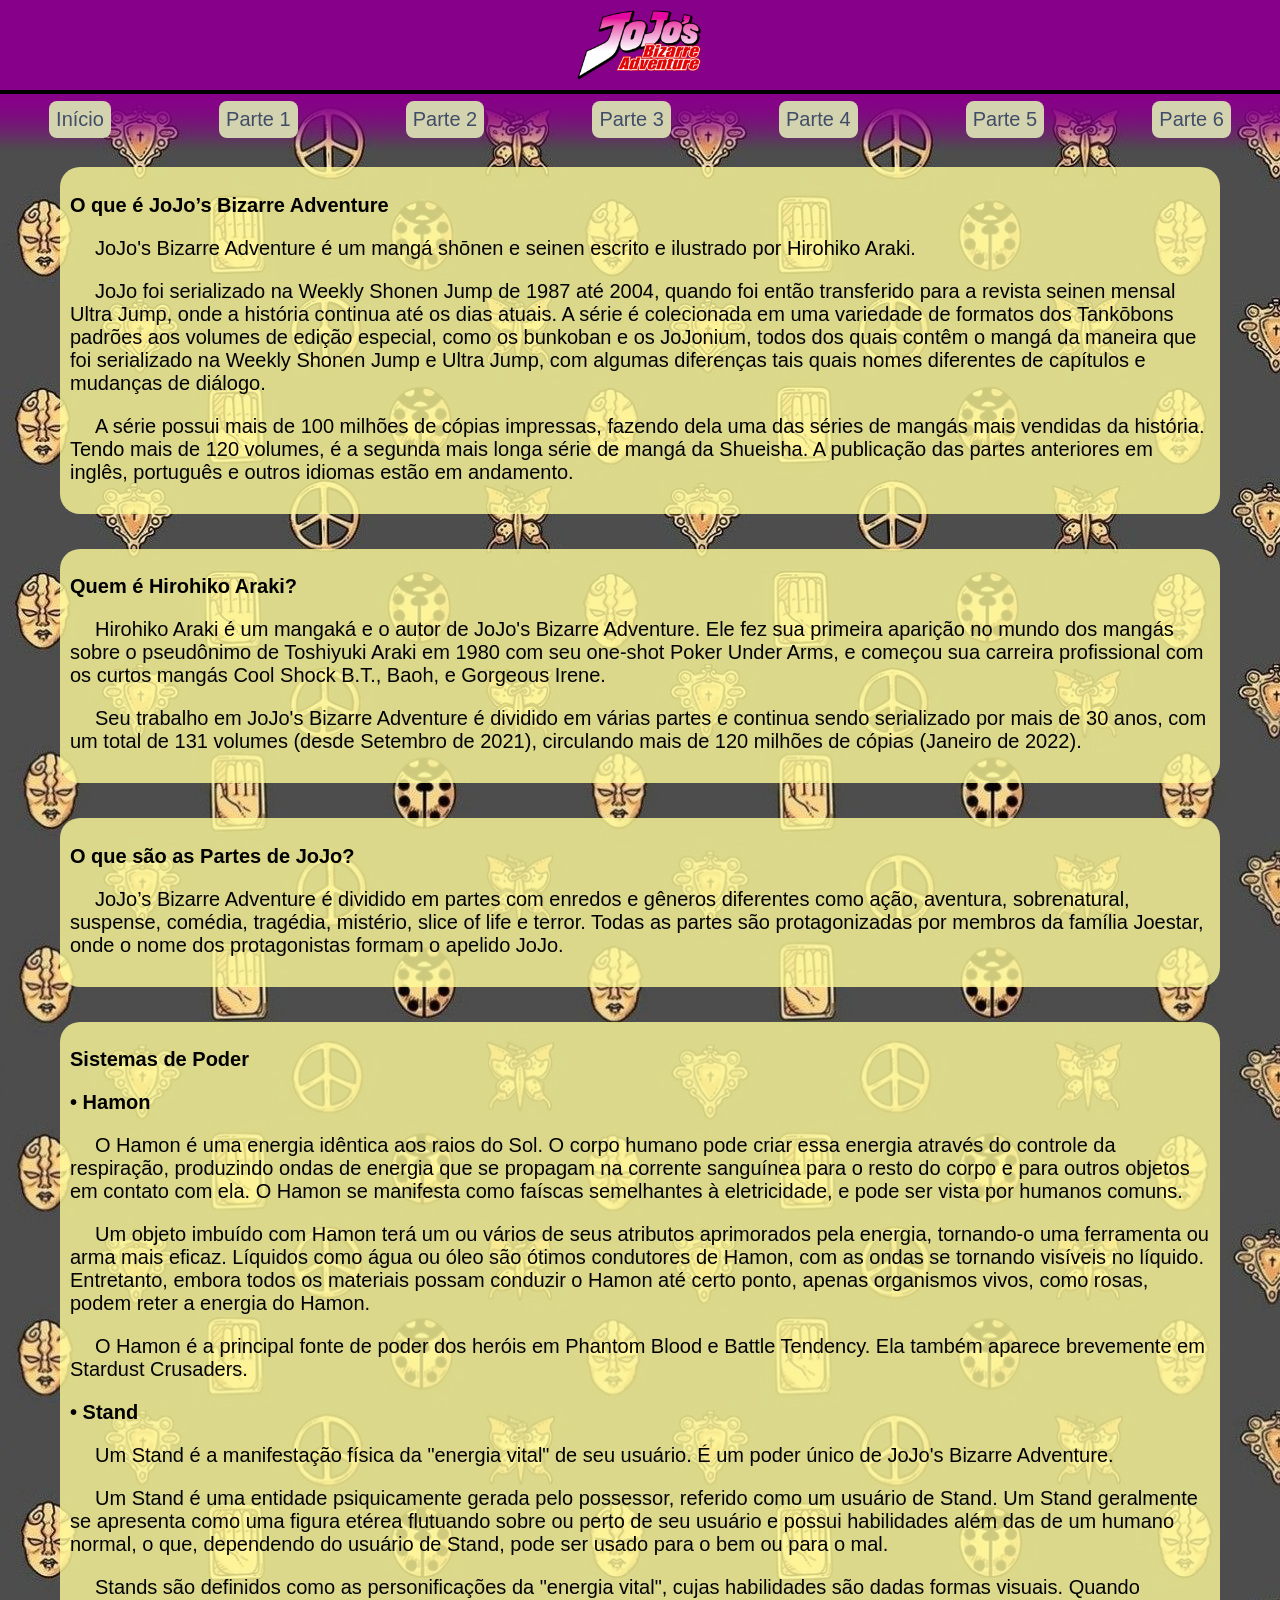
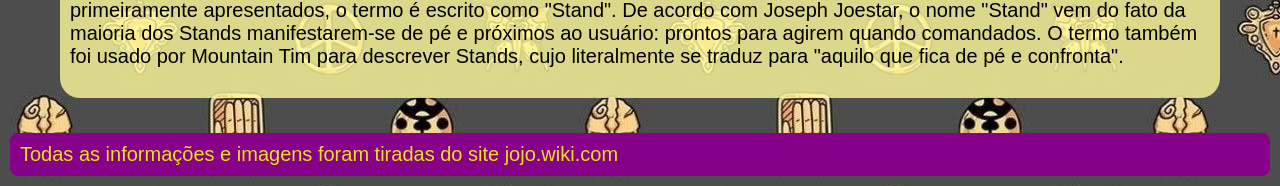
<file: index.html>
<!DOCTYPE html>
<html lang="pt-br">
<!-- Principal -->
<head>
    <meta charset="UTF-8">
    <meta name="viewport" content="width=device-width, initial-scale=1.0">
    <title>Wiki de jojo</title>
    <link rel="stylesheet" href="style.css">
</head>
<!-- Estrutura -->
<body>
    <!-- Header -->
    <header class="cabeça0">
        <img class="logo0" src="JojoLogo1.png">
    </header>
    <!-- Navegação -->
    <nav id="nav0">
        <div id="nav0" class="flex hov">
            <div><a class="home" href="index.html">Início</a></div>
            <div><a class="pt1" href="1Phantom.html">Parte 1</a></div>
            <div><a class="pt2" href="2Battle.html">Parte 2</a></div>
            <div><a class="pt3" href="3Stardust.html">Parte 3</a></div>
            <div><a class="pt4" href="4Diamond.html">Parte 4</a></div>
            <div><a class="pt5" href="5Golden.html">Parte 5</a></div>
            <div><a class="pt6" href="6Stone.html">Parte 6</a></div>
        </div>
    </nav>
    <main>
        <section id="secful0">
            <h2>O que é JoJo’s Bizarre Adventure</h2>
            <p>JoJo's Bizarre Adventure é um mangá shōnen e seinen escrito e ilustrado por Hirohiko Araki.</p>
            <p>JoJo foi serializado na Weekly Shonen Jump de 1987 até 2004, quando foi então transferido para a revista seinen mensal Ultra Jump, onde a história continua até os dias atuais. A série é colecionada em uma variedade de formatos dos Tankōbons padrões aos volumes de edição especial, como os bunkoban e os JoJonium, todos dos quais contêm o mangá da maneira que foi serializado na Weekly Shonen Jump e Ultra Jump, com algumas diferenças tais quais nomes diferentes de capítulos e mudanças de diálogo.</p>
            <p>A série possui mais de 100 milhões de cópias impressas, fazendo dela uma das séries de mangás mais vendidas da história. Tendo mais de 120 volumes, é a segunda mais longa série de mangá da Shueisha. A publicação das partes anteriores em inglês, português e outros idiomas estão em andamento.</p>
        </section>

        <section id="secful0">
            <h2>Quem é Hirohiko Araki?</h2>
            <p>Hirohiko Araki é um mangaká e o autor de JoJo's Bizarre Adventure. Ele fez sua primeira aparição no mundo dos mangás sobre o pseudônimo de Toshiyuki Araki em 1980 com seu one-shot Poker Under Arms, e começou sua carreira profissional com os curtos mangás Cool Shock B.T., Baoh, e Gorgeous Irene.</p>
            <p>Seu trabalho em JoJo's Bizarre Adventure é dividido em várias partes e continua sendo serializado por mais de 30 anos, com um total de 131 volumes (desde Setembro de 2021), circulando mais de 120 milhões de cópias (Janeiro de 2022).</p>
        </section>

        <section id="secful0">

            <h2>O que são as Partes de JoJo?</h2>
            <p>JoJo’s Bizarre Adventure é dividido em partes com  enredos e gêneros diferentes como ação, aventura, sobrenatural, suspense, comédia, tragédia, mistério, slice of life e terror. Todas as partes são protagonizadas por membros da família Joestar, onde o nome dos protagonistas formam o apelido JoJo.</p>
        
        </section>

        <section id="secful0">
            <h2>Sistemas de Poder</h2>
            <h3>• Hamon</h3>
            <p>O Hamon é uma energia idêntica aos raios do Sol. O corpo humano pode criar essa energia através do controle da respiração, produzindo ondas de energia que se propagam na corrente sanguínea para o resto do corpo e para outros objetos em contato com ela. O Hamon se manifesta como faíscas semelhantes à eletricidade, e pode ser vista por humanos comuns.</p>
            <p>Um objeto imbuído com Hamon terá um ou vários de seus atributos aprimorados pela energia, tornando-o uma ferramenta ou arma mais eficaz. Líquidos como água ou óleo são ótimos condutores de Hamon, com as ondas se tornando visíveis no líquido. Entretanto, embora todos os materiais possam conduzir o Hamon até certo ponto, apenas organismos vivos, como rosas, podem reter a energia do Hamon.</p>
            <p>O Hamon é a principal fonte de poder dos heróis em Phantom Blood e Battle Tendency. Ela também aparece brevemente em Stardust Crusaders.</p>
            <h3>• Stand</h3>
            <p>Um Stand é a manifestação física da "energia vital" de seu usuário. É um poder único de JoJo's Bizarre Adventure.</p>
            <p>Um Stand é uma entidade psiquicamente gerada pelo possessor, referido como um usuário de Stand. Um Stand geralmente se apresenta como uma figura etérea flutuando sobre ou perto de seu usuário e possui habilidades além das de um humano normal, o que, dependendo do usuário de Stand, pode ser usado para o bem ou para o mal.</p>
            <p>Stands são definidos como as personificações da "energia vital", cujas habilidades são dadas formas visuais. Quando primeiramente apresentados, o termo é escrito como "Stand". De acordo com Joseph Joestar, o nome "Stand" vem do fato da maioria dos Stands manifestarem-se de pé e próximos ao usuário: prontos para agirem quando comandados. O termo também foi usado por Mountain Tim para descrever Stands, cujo literalmente se traduz para "aquilo que fica de pé e confronta".</p>
        </section>
        <section>
            <article id="font0">Todas as informações e imagens foram tiradas do site jojo.wiki.com</article>
        </section>
        </main>
</body>
</html>
</file>
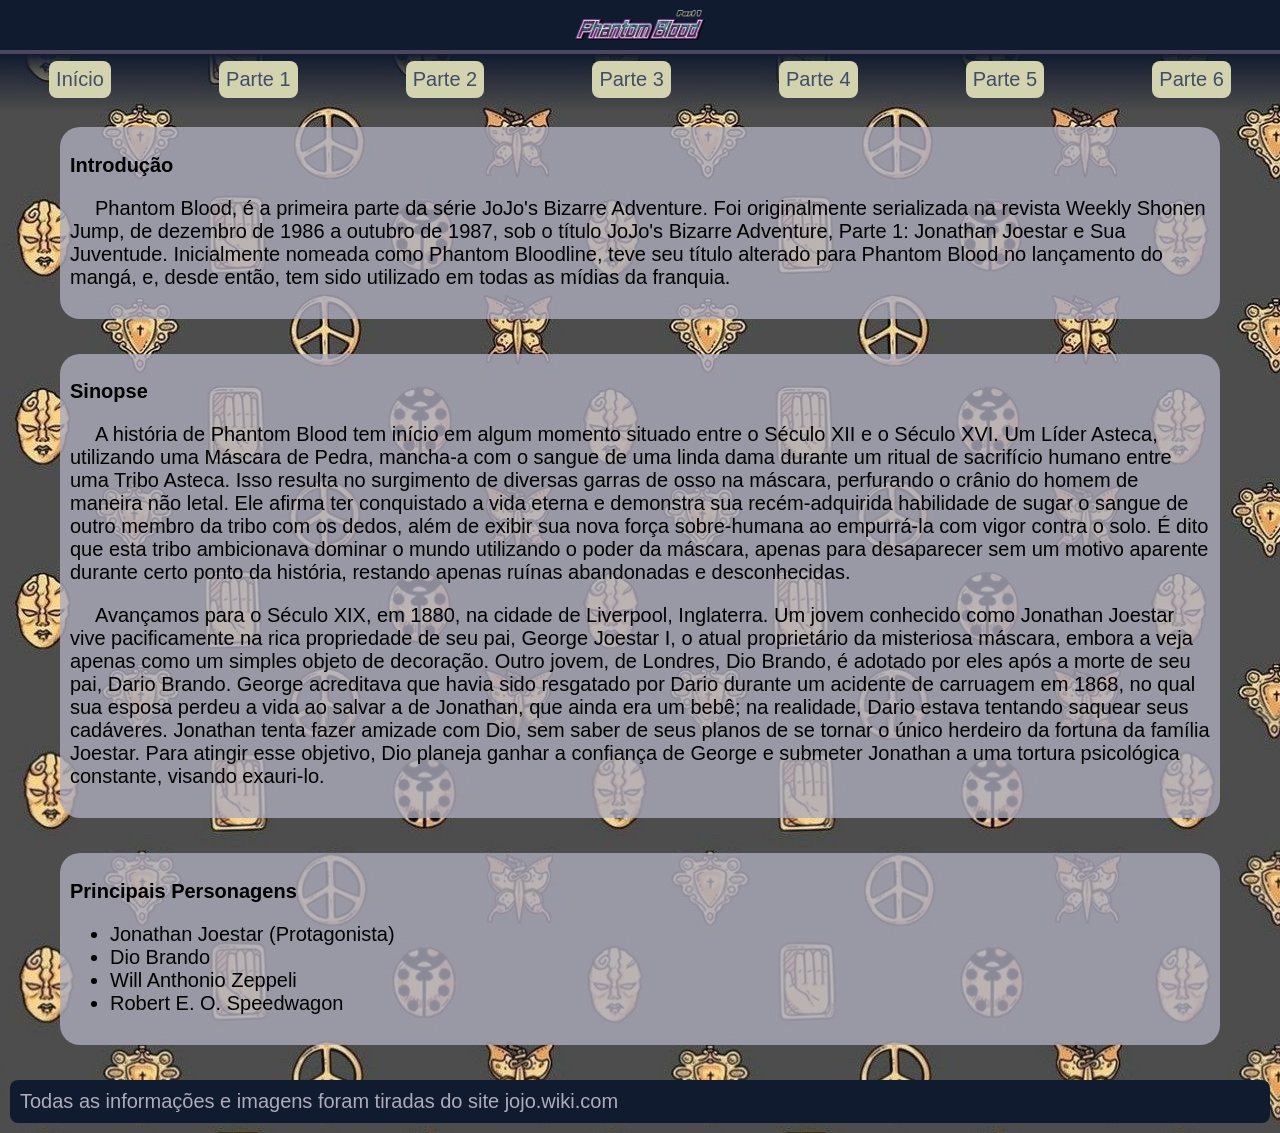
<file: 1Phantom.html>
<!DOCTYPE html>
<html lang="pt-br">
<!-- Principal -->
<head>
    <meta charset="UTF-8">
    <meta name="viewport" content="width=device-width, initial-scale=1.0">
    <title>Parte 1</title>
    <link rel="stylesheet" href="style.css">
</head>
<body>
    <!-- Header -->
    <header class="cabeça1">
        <img class="logo" src="Phantom_Blood_Logo.png">
    </header>
    <!-- Navegação -->
    <nav id="nav1">
        <div class="flex hov">
            <div><a class="home" href="index.html">Início</a></div>
            <div><a class="pt1" href="1Phantom.html">Parte 1</a></div>
            <div><a class="pt2" href="2Battle.html">Parte 2</a></div>
            <div><a class="pt3" href="3Stardust.html">Parte 3</a></div>
            <div><a class="pt4" href="4Diamond.html">Parte 4</a></div>
            <div><a class="pt5" href="5Golden.html">Parte 5</a></div>
            <div><a class="pt6" href="6Stone.html">Parte 6</a></div>
        </div>
    </nav>
    <main>
        <section id="secful1">
            <h2>Introdução</h2>
            <p>Phantom Blood, é a primeira parte da série JoJo's Bizarre Adventure. Foi originalmente serializada na revista Weekly Shonen Jump, de dezembro de 1986 a outubro de 1987, sob o título JoJo's Bizarre Adventure, Parte 1: Jonathan Joestar e Sua Juventude. Inicialmente nomeada como Phantom Bloodline, teve seu título alterado para Phantom Blood no lançamento do mangá, e, desde então, tem sido utilizado em todas as mídias da franquia.</p>
        </section>

        <section id="secful1">
            <h2>Sinopse</h2>
            <p>A história de Phantom Blood tem início em algum momento situado entre o Século XII e o Século XVI. Um Líder Asteca, utilizando uma Máscara de Pedra, mancha-a com o sangue de uma linda dama durante um ritual de sacrifício humano entre uma Tribo Asteca. Isso resulta no surgimento de diversas garras de osso na máscara, perfurando o crânio do homem de maneira não letal. Ele afirma ter conquistado a vida eterna e demonstra sua recém-adquirida habilidade de sugar o sangue de outro membro da tribo com os dedos, além de exibir sua nova força sobre-humana ao empurrá-la com vigor contra o solo. É dito que esta tribo ambicionava dominar o mundo utilizando o poder da máscara, apenas para desaparecer sem um motivo aparente durante certo ponto da história, restando apenas ruínas abandonadas e desconhecidas.</p>
            <p>Avançamos para o Século XIX, em 1880, na cidade de Liverpool, Inglaterra. Um jovem conhecido como Jonathan Joestar vive pacificamente na rica propriedade de seu pai, George Joestar I, o atual proprietário da misteriosa máscara, embora a veja apenas como um simples objeto de decoração. Outro jovem, de Londres, Dio Brando, é adotado por eles após a morte de seu pai, Dario Brando. George acreditava que havia sido resgatado por Dario durante um acidente de carruagem em 1868, no qual sua esposa perdeu a vida ao salvar a de Jonathan, que ainda era um bebê; na realidade, Dario estava tentando saquear seus cadáveres. Jonathan tenta fazer amizade com Dio, sem saber de seus planos de se tornar o único herdeiro da fortuna da família Joestar. Para atingir esse objetivo, Dio planeja ganhar a confiança de George e submeter Jonathan a uma tortura psicológica constante, visando exauri-lo.</p>
        </section>

        <section id="secful1">
            <h2>Principais Personagens</h2>
            <ul>
                <li>Jonathan Joestar (Protagonista)</li>
                <li>Dio Brando</li>
                <li>Will Anthonio Zeppeli</li>
                <li>Robert E. O. Speedwagon</li>
            </ul>
        </section>
        <section>
            <article id="font1">Todas as informações e imagens foram tiradas do site jojo.wiki.com</article>
        </section>
        </main>
</body>
</html>
</file>
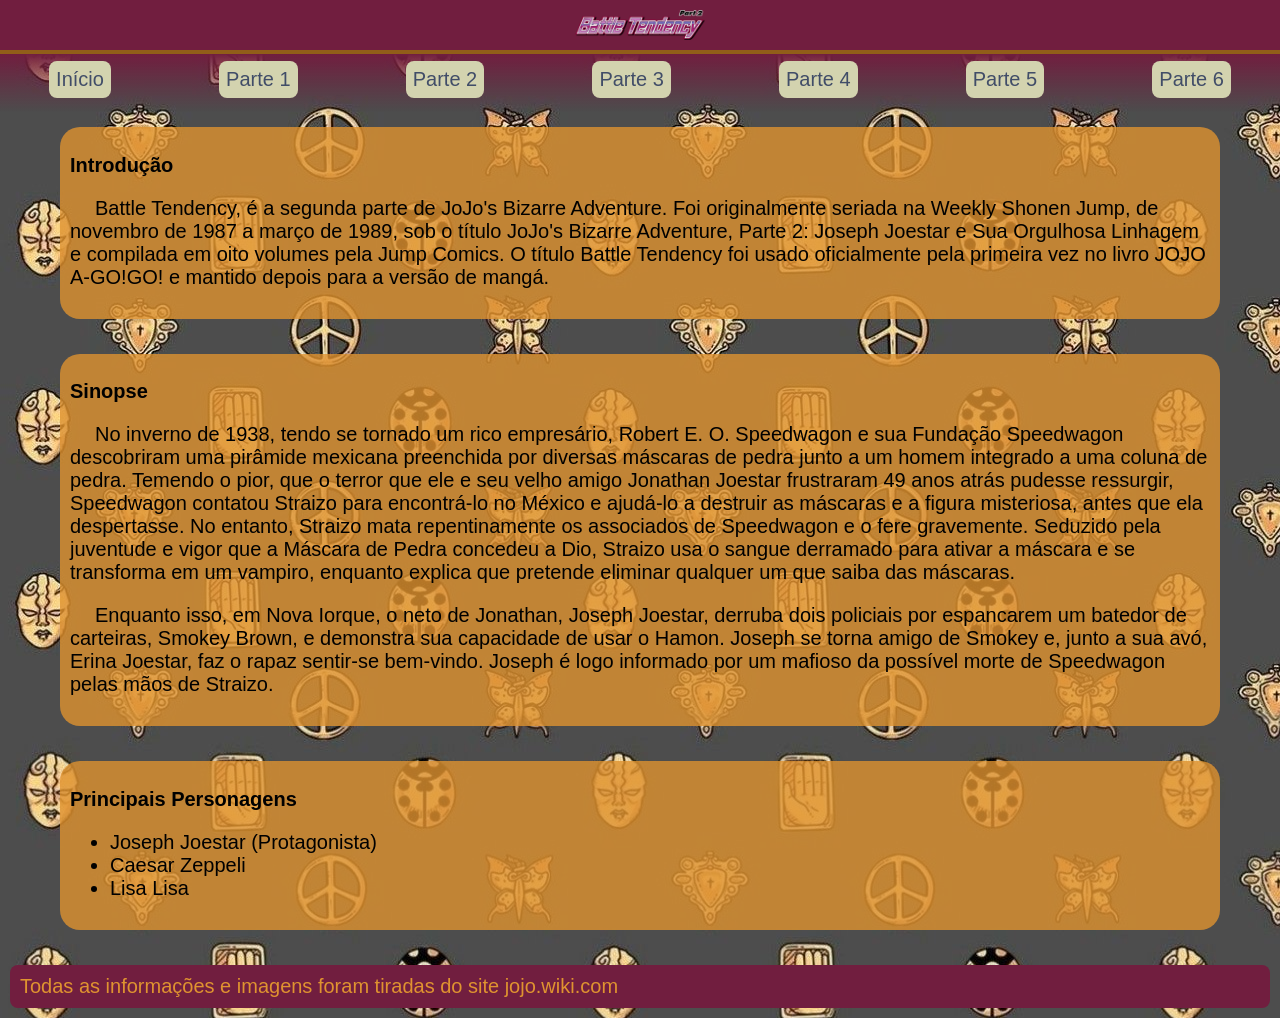
<file: 2Battle.html>
<!DOCTYPE html>
<html lang="pt-br">
<!-- Principal -->
<head>
    <meta charset="UTF-8">
    <meta name="viewport" content="width=device-width, initial-scale=1.0">
    <title>Parte 2</title>
    <link rel="stylesheet" href="style.css">
</head>
<body>
    <!-- Header -->
    <header class="cabeça2">
        <img class="logo" src="Battle_Tendency_Logo.png">
    </header>
    <!-- Navegação -->
    <nav id="nav2">
        <div class="flex hov">
            <div><a class="home" href="index.html">Início</a></div>
            <div><a class="pt1" href="1Phantom.html">Parte 1</a></div>
            <div><a class="pt2" href="2Battle.html">Parte 2</a></div>
            <div><a class="pt3" href="3Stardust.html">Parte 3</a></div>
            <div><a class="pt4" href="4Diamond.html">Parte 4</a></div>
            <div><a class="pt5" href="5Golden.html">Parte 5</a></div>
            <div><a class="pt6" href="6Stone.html">Parte 6</a></div>
        </div>
    </nav>
    <main>
        <section id="secful2">
            <h2>Introdução</h2>
            <p>Battle Tendency, é a segunda parte de JoJo's Bizarre Adventure. Foi originalmente seriada na Weekly Shonen Jump, de novembro de 1987 a março de 1989, sob o título JoJo's Bizarre Adventure, Parte 2: Joseph Joestar e Sua Orgulhosa Linhagem e compilada em oito volumes pela Jump Comics. O título Battle Tendency foi usado oficialmente pela primeira vez no livro JOJO A-GO!GO! e mantido depois para a versão de mangá.</p>
        </section>

        <section id="secful2">
            <h2>Sinopse</h2>
            <p>No inverno de 1938, tendo se tornado um rico empresário, Robert E. O. Speedwagon e sua Fundação Speedwagon descobriram uma pirâmide mexicana preenchida por diversas máscaras de pedra junto a um homem integrado a uma coluna de pedra. Temendo o pior, que o terror que ele e seu velho amigo Jonathan Joestar frustraram 49 anos atrás pudesse ressurgir, Speedwagon contatou Straizo para encontrá-lo no México e ajudá-lo a destruir as máscaras e a figura misteriosa, antes que ela despertasse. No entanto, Straizo mata repentinamente os associados de Speedwagon e o fere gravemente. Seduzido pela juventude e vigor que a Máscara de Pedra concedeu a Dio, Straizo usa o sangue derramado para ativar a máscara e se transforma em um vampiro, enquanto explica que pretende eliminar qualquer um que saiba das máscaras.</p>
            <p>Enquanto isso, em Nova Iorque, o neto de Jonathan, Joseph Joestar, derruba dois policiais por espancarem um batedor de carteiras, Smokey Brown, e demonstra sua capacidade de usar o Hamon. Joseph se torna amigo de Smokey e, junto a sua avó, Erina Joestar, faz o rapaz sentir-se bem-vindo. Joseph é logo informado por um mafioso da possível morte de Speedwagon pelas mãos de Straizo.</p>
        </section>

        <section id="secful2">
            <h2>Principais Personagens</h2>
            <ul>
                <li>Joseph Joestar (Protagonista)</li>
                <li>Caesar Zeppeli</li>
                <li>Lisa Lisa</li>
            </ul>

        </section>
        <section>
            <article id="font2">Todas as informações e imagens foram tiradas do site jojo.wiki.com</article>
        </section>
        </main>
</body>
</file>
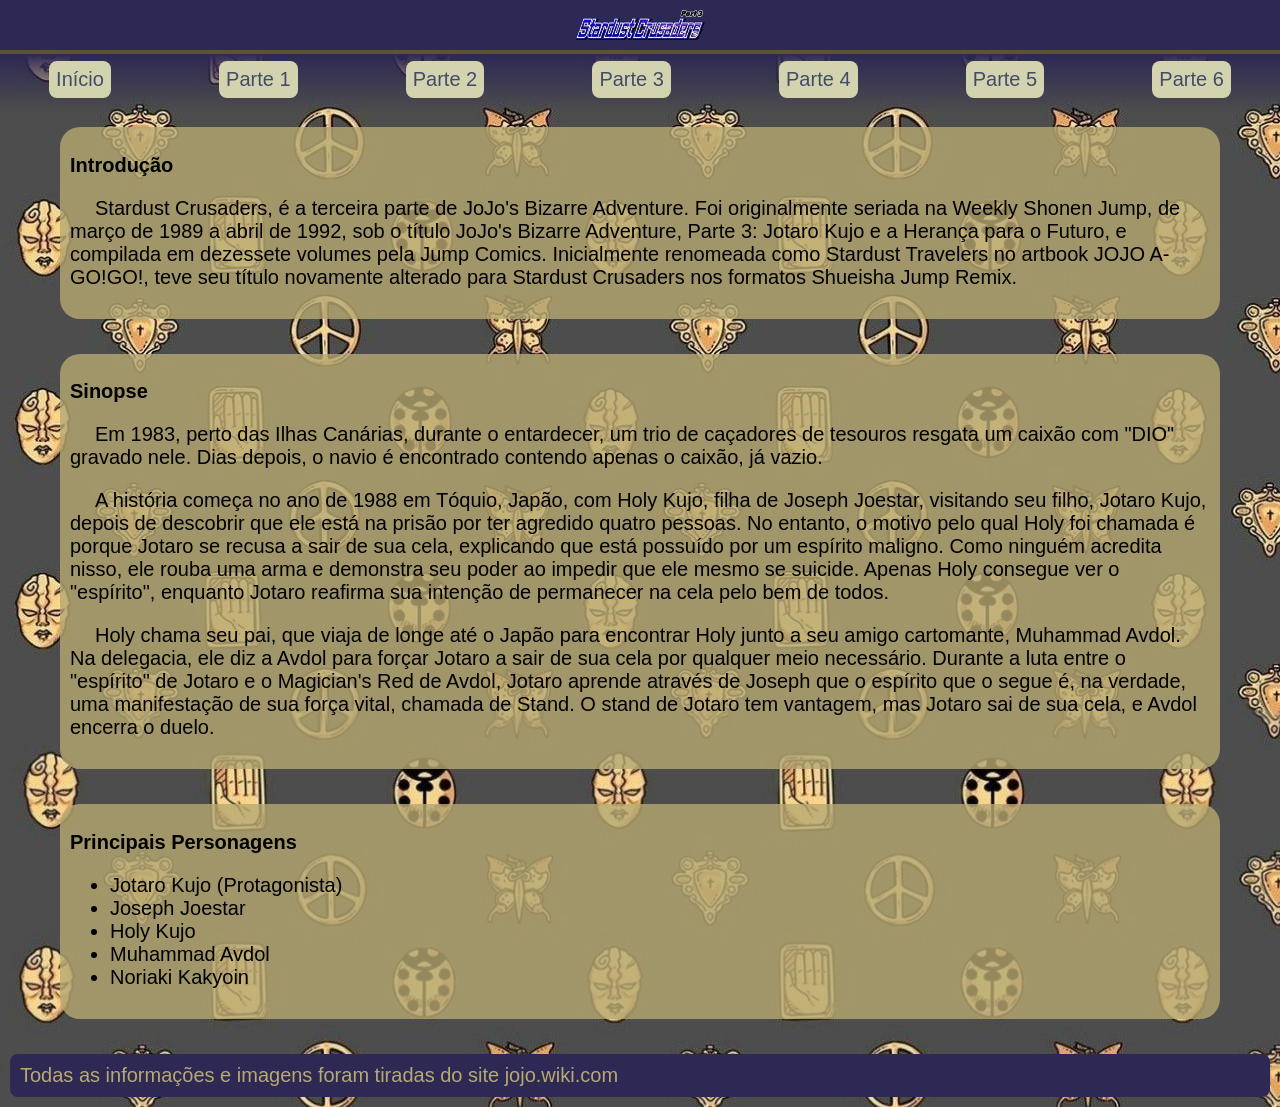
<file: 3Stardust.html>
<!DOCTYPE html>
<html lang="pt-br">
<!-- Principal -->
<head>
    <meta charset="UTF-8">
    <meta name="viewport" content="width=device-width, initial-scale=1.0">
    <title>Parte 3</title>
    <link rel="stylesheet" href="style.css">
</head>
<body>
    <!-- Header -->
    <header class="cabeça3">
        <img class="logo" src="Stardust_Crusaders_Logo.png">
    </header>
    <!-- Navegação -->
    <nav id="nav3">
        <div class="flex hov">
            <div><a class="home" href="index.html">Início</a></div>
            <div><a class="pt1" href="1Phantom.html">Parte 1</a></div>
            <div><a class="pt2" href="2Battle.html">Parte 2</a></div>
            <div><a class="pt3" href="3Stardust.html">Parte 3</a></div>
            <div><a class="pt4" href="4Diamond.html">Parte 4</a></div>
            <div><a class="pt5" href="5Golden.html">Parte 5</a></div>
            <div><a class="pt6" href="6Stone.html">Parte 6</a></div>
        </div>
    </nav>
    <main>
        <section id="secful3">
            <h2>Introdução</h2>
            <p>Stardust Crusaders, é a terceira parte de JoJo's Bizarre Adventure. Foi originalmente seriada na Weekly Shonen Jump, de março de 1989 a abril de 1992, sob o título JoJo's Bizarre Adventure, Parte 3: Jotaro Kujo e a Herança para o Futuro, e compilada em dezessete volumes pela Jump Comics. Inicialmente renomeada como Stardust Travelers no artbook JOJO A-GO!GO!, teve seu título novamente alterado para Stardust Crusaders nos formatos Shueisha Jump Remix.</p>
        </section>

        <section id="secful3">
            <h2>Sinopse</h2>
            <p>Em 1983, perto das Ilhas Canárias, durante o entardecer, um trio de caçadores de tesouros resgata um caixão com "DIO" gravado nele. Dias depois, o navio é encontrado contendo apenas o caixão, já vazio.</p>
            <p>A história começa no ano de 1988 em Tóquio, Japão, com Holy Kujo, filha de Joseph Joestar, visitando seu filho, Jotaro Kujo, depois de descobrir que ele está na prisão por ter agredido quatro pessoas. No entanto, o motivo pelo qual Holy foi chamada é porque Jotaro se recusa a sair de sua cela, explicando que está possuído por um espírito maligno. Como ninguém acredita nisso, ele rouba uma arma e demonstra seu poder ao impedir que ele mesmo se suicide. Apenas Holy consegue ver o "espírito", enquanto Jotaro reafirma sua intenção de permanecer na cela pelo bem de todos.</p>
            <p>Holy chama seu pai, que viaja de longe até o Japão para encontrar Holy junto a seu amigo cartomante, Muhammad Avdol. Na delegacia, ele diz a Avdol para forçar Jotaro a sair de sua cela por qualquer meio necessário. Durante a luta entre o "espírito" de Jotaro e o Magician's Red de Avdol, Jotaro aprende através de Joseph que o espírito que o segue é, na verdade, uma manifestação de sua força vital, chamada de Stand. O stand de Jotaro tem vantagem, mas Jotaro sai de sua cela, e Avdol encerra o duelo.</p>
        </section>

        <section id="secful3">
            <h2>Principais Personagens</h2>
            <ul>
                <li>Jotaro Kujo (Protagonista)</li>
                <li>Joseph Joestar</li>
                <li>Holy Kujo</li>
                <li>Muhammad Avdol</li>
                <li>Noriaki Kakyoin</li>
            </ul>
        </section>
        <section>
            <article id="font3">Todas as informações e imagens foram tiradas do site jojo.wiki.com</article>
        </section>
        </main>
</body>
</html>
</file>
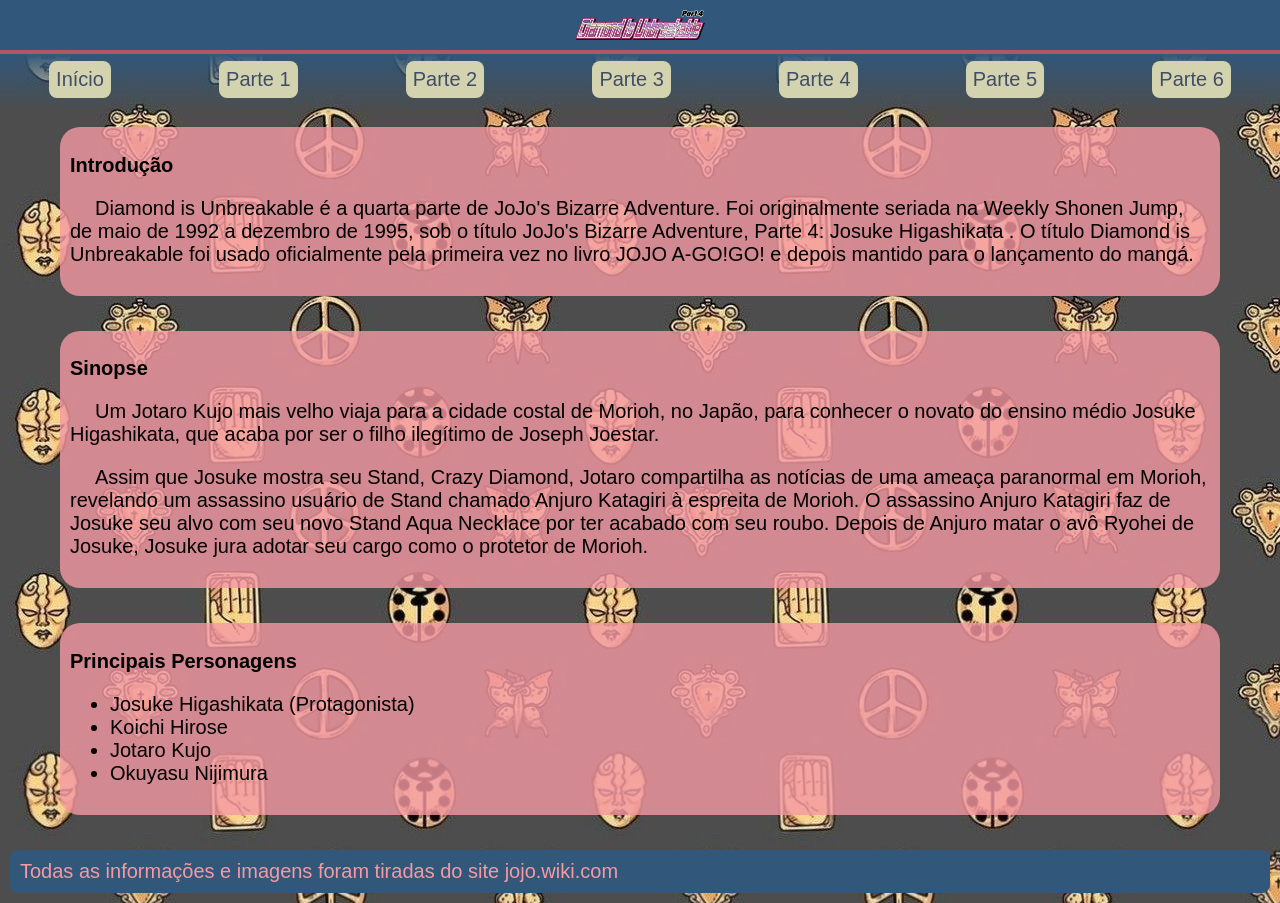
<file: 4Diamond.html>
<!DOCTYPE html>
<html lang="pt-br">
<!-- Principal -->
<head>
    <meta charset="UTF-8">
    <meta name="viewport" content="width=device-width, initial-scale=1.0">
    <title>Parte 4</title>
    <link rel="stylesheet" href="style.css">
</head>
<body>
    <!-- Header -->
    <header class="cabeça4">
        <img class="logo" src="Diamond_is_Unbreakable_Logo.png">
    </header>
    <!-- Navegação -->
    <nav id="nav4">
        <div class="flex hov">
            <div><a class="home" href="index.html">Início</a></div>
            <div><a class="pt1" href="1Phantom.html">Parte 1</a></div>
            <div><a class="pt2" href="2Battle.html">Parte 2</a></div>
            <div><a class="pt3" href="3Stardust.html">Parte 3</a></div>
            <div><a class="pt4" href="4Diamond.html">Parte 4</a></div>
            <div><a class="pt5" href="5Golden.html">Parte 5</a></div>
            <div><a class="pt6" href="6Stone.html">Parte 6</a></div>
        </div>
    </nav>
    <main>
        <section id="secful4">
            <h2>Introdução</h2>
            <p>Diamond is Unbreakable é a quarta parte de JoJo's Bizarre Adventure. Foi originalmente seriada na Weekly Shonen Jump, de maio de 1992 a dezembro de 1995, sob o título JoJo's Bizarre Adventure, Parte 4: Josuke Higashikata . O título Diamond is Unbreakable foi usado oficialmente pela primeira vez no livro JOJO A-GO!GO! e depois mantido para o lançamento do mangá.</p>
        </section>

        <section id="secful4">
            <h2>Sinopse</h2>
            <p>Um Jotaro Kujo mais velho viaja para a cidade costal de Morioh, no Japão, para conhecer o novato do ensino médio Josuke Higashikata, que acaba por ser o filho ilegítimo de Joseph Joestar.</p>
            <p>Assim que Josuke mostra seu Stand, Crazy Diamond, Jotaro compartilha as notícias de uma ameaça paranormal em Morioh, revelando um assassino usuário de Stand chamado Anjuro Katagiri à espreita de Morioh. O assassino Anjuro Katagiri faz de Josuke seu alvo com seu novo Stand Aqua Necklace por ter acabado com seu roubo. Depois de Anjuro matar o avô Ryohei de Josuke, Josuke jura adotar seu cargo como o protetor de Morioh.</p>
        </section>

        <section id="secful4">
            <h2>Principais Personagens</h2>
            <ul>
                <li>Josuke Higashikata (Protagonista)</li>
                <li>Koichi Hirose</li>
                <li>Jotaro Kujo</li>
                <li>Okuyasu Nijimura</li>
            </ul>

        </section>
        <section>
            <article id="font4">Todas as informações e imagens foram tiradas do site jojo.wiki.com</article>
        </section>
        </main>
</body>
</html>
</file>
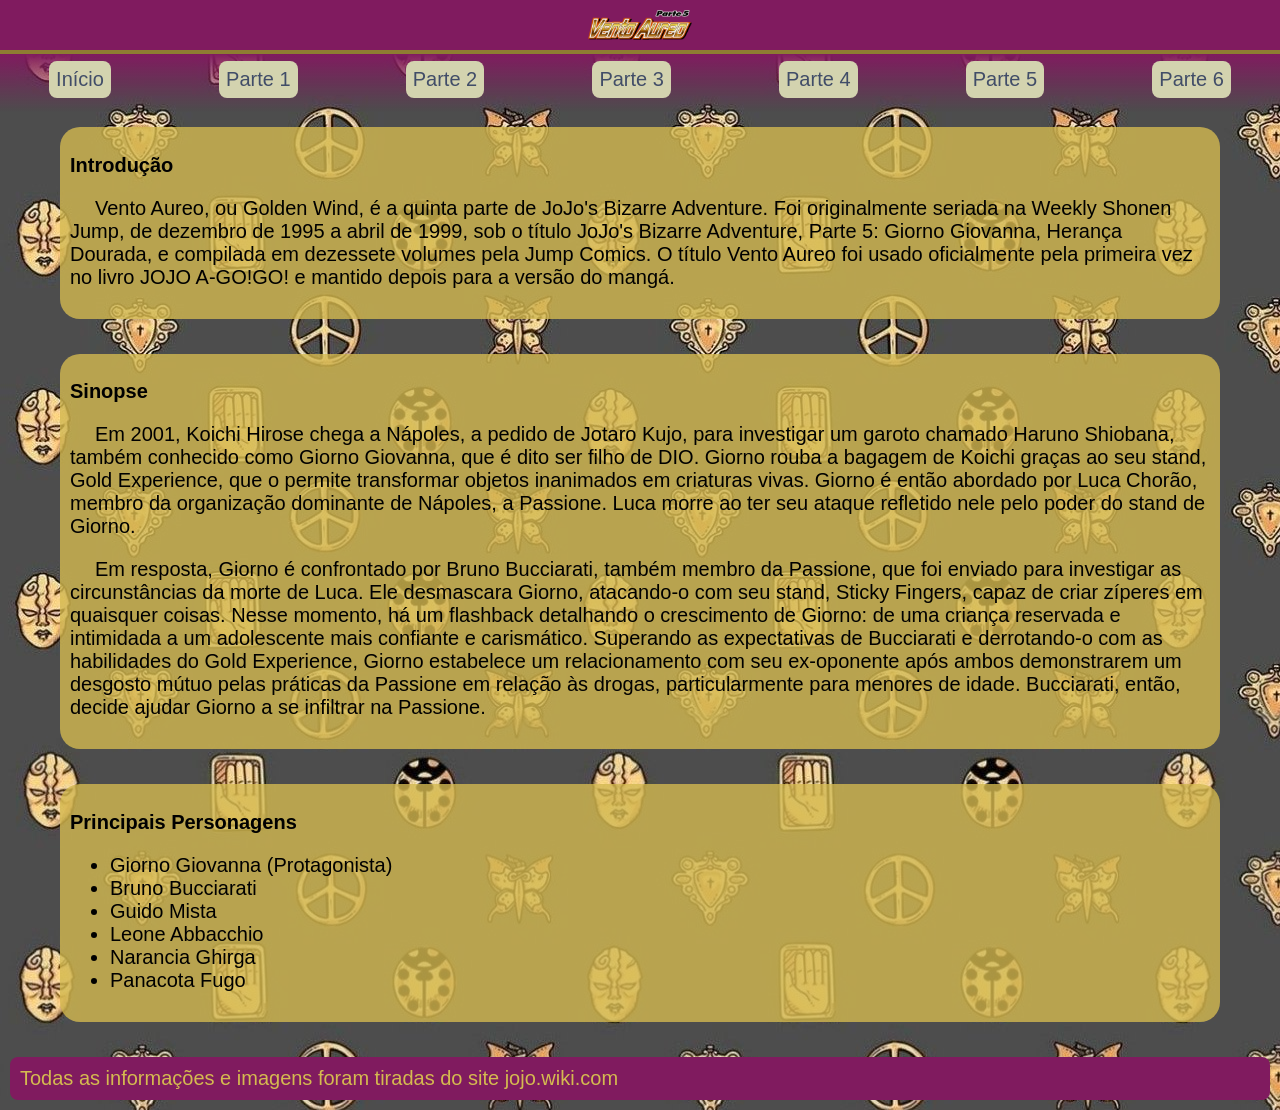
<file: 5Golden.html>
<!DOCTYPE html>
<html lang="pt-br">
<!-- Principal -->
<head>
    <meta charset="UTF-8">
    <meta name="viewport" content="width=device-width, initial-scale=1.0">
    <title>Parte 5</title>
    <link rel="stylesheet" href="style.css">
</head>
<body>
    <!-- Header -->
    <header class="cabeça5">
        <img class="logo" src="Vento_Aureo_Logo.png">
    </header>
    <!-- Navegação -->
    <nav id="nav5">
        <div class="flex hov">
            <div><a class="home" href="index.html">Início</a></div>
            <div><a class="pt1" href="1Phantom.html">Parte 1</a></div>
            <div><a class="pt2" href="2Battle.html">Parte 2</a></div>
            <div><a class="pt3" href="3Stardust.html">Parte 3</a></div>
            <div><a class="pt4" href="4Diamond.html">Parte 4</a></div>
            <div><a class="pt5" href="5Golden.html">Parte 5</a></div>
            <div><a class="pt6" href="6Stone.html">Parte 6</a></div>
        </div>
    </nav>
    <main>
        <section id="secful5">
            <h2>Introdução</h2>
            <p>Vento Aureo, ou Golden Wind, é a quinta parte de JoJo's Bizarre Adventure. Foi originalmente seriada na Weekly Shonen Jump, de dezembro de 1995 a abril de 1999, sob o título JoJo's Bizarre Adventure, Parte 5: Giorno Giovanna, Herança Dourada, e compilada em dezessete volumes pela Jump Comics. O título Vento Aureo foi usado oficialmente pela primeira vez no livro JOJO A-GO!GO! e mantido depois para a versão do mangá.</p>
        </section>

        <section id="secful5">
            <h2>Sinopse</h2>
            <p>Em 2001, Koichi Hirose chega a Nápoles, a pedido de Jotaro Kujo, para investigar um garoto chamado Haruno Shiobana, também conhecido como Giorno Giovanna, que é dito ser filho de DIO. Giorno rouba a bagagem de Koichi graças ao seu stand, Gold Experience, que o permite transformar objetos inanimados em criaturas vivas. Giorno é então abordado por Luca Chorão, membro da organização dominante de Nápoles, a Passione. Luca morre ao ter seu ataque refletido nele pelo poder do stand de Giorno.</p>
            <p>Em resposta, Giorno é confrontado por Bruno Bucciarati, também membro da Passione, que foi enviado para investigar as circunstâncias da morte de Luca. Ele desmascara Giorno, atacando-o com seu stand, Sticky Fingers, capaz de criar zíperes em quaisquer coisas. Nesse momento, há um flashback detalhando o crescimento de Giorno: de uma criança reservada e intimidada a um adolescente mais confiante e carismático. Superando as expectativas de Bucciarati e derrotando-o com as habilidades do Gold Experience, Giorno estabelece um relacionamento com seu ex-oponente após ambos demonstrarem um desgosto mútuo pelas práticas da Passione em relação às drogas, particularmente para menores de idade. Bucciarati, então, decide ajudar Giorno a se infiltrar na Passione.</p>
        </section>

        <section id="secful5">
            <h2>Principais Personagens</h2>
            <ul>
                <li>Giorno Giovanna (Protagonista)</li>
                <li>Bruno Bucciarati</li>
                <li>Guido Mista</li>
                <li>Leone Abbacchio</li>
                <li>Narancia Ghirga</li>
                <li>Panacota Fugo</li>
            </ul>

        </section>
        <section>
            <article id="font5">Todas as informações e imagens foram tiradas do site jojo.wiki.com</article>
        </section>
        </main>
</body>
</html>
</file>
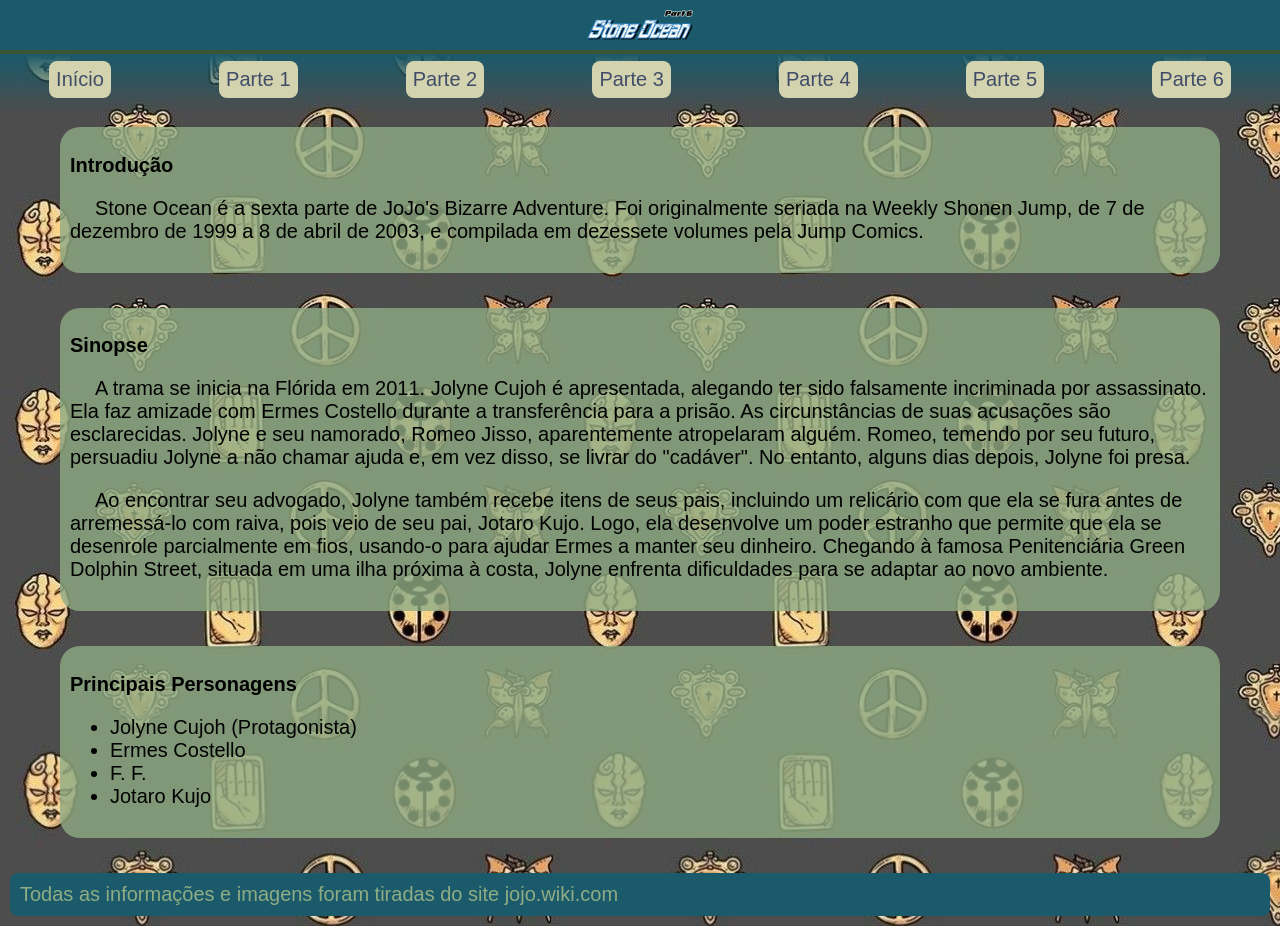
<file: 6Stone.html>
<!DOCTYPE html>
<html lang="pt-br">
<!-- Principal -->
<head>
    <meta charset="UTF-8">
    <meta name="viewport" content="width=device-width, initial-scale=1.0">
    <title>Parte 6</title>
    <link rel="stylesheet" href="style.css">
</head>
<body>
    <!-- Header -->
    <header class="cabeça6">
        <img class="logo" src="Stone_Ocean_Logo.png">
    </header>
    <!-- Navegação -->
    <nav id="nav6">
        <div class="flex hov">
            <div><a class="home" href="index.html">Início</a></div>
            <div><a class="pt1" href="1Phantom.html">Parte 1</a></div>
            <div><a class="pt2" href="2Battle.html">Parte 2</a></div>
            <div><a class="pt3" href="3Stardust.html">Parte 3</a></div>
            <div><a class="pt4" href="4Diamond.html">Parte 4</a></div>
            <div><a class="pt5" href="5Golden.html">Parte 5</a></div>
            <div><a class="pt6" href="6Stone.html">Parte 6</a></div>
        </div>
    </nav>
    <main>
        <section id="secful6">
            <h2>Introdução</h2>
            <p>Stone Ocean é a sexta parte de JoJo's Bizarre Adventure. Foi originalmente seriada na Weekly Shonen Jump, de 7 de dezembro de 1999 a 8 de abril de 2003, e compilada em dezessete volumes pela Jump Comics.</p>
        </section>

        <section id="secful6">
            <h2>Sinopse</h2>
            <p>A trama se inicia na Flórida em 2011. Jolyne Cujoh é apresentada, alegando ter sido falsamente incriminada por assassinato. Ela faz amizade com Ermes Costello durante a transferência para a prisão. As circunstâncias de suas acusações são esclarecidas. Jolyne e seu namorado, Romeo Jisso, aparentemente atropelaram alguém. Romeo, temendo por seu futuro, persuadiu Jolyne a não chamar ajuda e, em vez disso, se livrar do "cadáver". No entanto, alguns dias depois, Jolyne foi presa.</p>
            <p>Ao encontrar seu advogado, Jolyne também recebe itens de seus pais, incluindo um relicário com que ela se fura antes de arremessá-lo com raiva, pois veio de seu pai, Jotaro Kujo. Logo, ela desenvolve um poder estranho que permite que ela se desenrole parcialmente em fios, usando-o para ajudar Ermes a manter seu dinheiro. Chegando à famosa Penitenciária Green Dolphin Street, situada em uma ilha próxima à costa, Jolyne enfrenta dificuldades para se adaptar ao novo ambiente.</p>
        </section>

        <section id="secful6">
            <h2>Principais Personagens</h2>
            <ul>
                <li>Jolyne Cujoh (Protagonista)</li>
                <li>Ermes Costello</li>
                <li>F. F.</li>
                <li>Jotaro Kujo</li>
            </ul>

        </section>
        <section>
            <article id="font6">Todas as informações e imagens foram tiradas do site jojo.wiki.com</article>
        </section>
        </main>
</body>
</html>
</file>
<file: style.css>
/* ----
Para o body, usaremos a paleta de cores
GAME da JojoWiki.
---- */

*{
    font-family: 'Open Sans', sans-serif;
    font-size: 20px;
    box-sizing: border-box;
}

body{
    margin: 0;
    background-image: url('JoJo-Pattern.jpg');
    background-repeat: repeat;
}

body a{
    text-decoration: none;
}

p {
    /* Dá um espaço no início dos parágrafos */
    text-indent: 25px;
}

header img{ 
    max-width: 150px;
    height: auto;
    padding: 10px;
}

/* ================================
   CABEÇALHO
================================ */

.cabeça0{
    display: flex;
    justify-content: center;
    background-color: #870089;
}

.cabeça1{
    display: flex;
    justify-content: center;
    background-color: #111B2F;
}

.cabeça2{
    display: flex;
    justify-content: center;
    background-color: #711E3F;
}

.cabeça3{
    display: flex;
    justify-content: center;
    background-color: #2D2854;
}

.cabeça4{
    display: flex;
    justify-content: center;
    background-color: #31577A;
}

.cabeça5{
    display: flex;
    justify-content: center;
    background-color: #801B5F;
}

.cabeça6{
    display: flex;
    justify-content: center;
    background-color: #1A5A6B;
}

/* ================================
   NAV
================================ */

nav{
    position: sticky;
    top: 0;
    padding-bottom: 7px;
    z-index: 100;
}
#nav0{
    border-top: 2px solid #000000;
}
#nav1{
    border-top: 4px solid #49485E;
}
#nav2{
    border-top: 4px solid #915D19;
}
#nav3{
    border-top: 4px solid #5C5330;
}
#nav4{
    border-top: 4px solid #AD5862;
}
#nav5{
    border-top: 4px solid #8E7C32;
}
#nav6{
    border-top: 4px solid #3B5432;
}

#font0{
    background-color: #870089;
    color: #ece116;
    padding: 10px;
    margin: 10px;
    border-radius: 8px;
}

#font1{
    background-color: #111B2F;
    color: #ADACBC;
    padding: 10px;
    margin: 10px;
    border-radius: 8px;
}

#font2{
    background-color: #711E3F;
    color: #DF9330;
    padding: 10px;
    margin: 10px;
    border-radius: 8px;
}

#font3{
    background-color: #2D2854;
    color: #B7A972;
    padding: 10px;
    margin: 10px;
    border-radius: 8px;
}

#font4{
    background-color: #31577A;
    color: #F599A3;
    padding: 10px;
    margin: 10px;
    border-radius: 8px;
}

#font5{
    background-color: #801B5F;
    color: #D4BA50;
    padding: 10px;
    margin: 10px;
    border-radius: 8px;
}

#font6{
    background-color: #1A5A6B;
    color: #8FAC84;
    padding: 10px;
    margin: 10px;
    border-radius: 8px;
}

/* ================================
   FLEX DA NAV
================================ */

.flex{
    display: flex;
    align-items: center;
    justify-content: space-around;

    /* Permite rolagem horizontal */
    overflow-x: auto;

    gap: 10px;

    /* Impede que a barra aumente de tamanho */
    width: 100%;
}

#nav0{
    background: linear-gradient(to top, transparent, #870089);
}

#nav1{
    background: linear-gradient(to top, transparent, #111B2F);
}

#nav2{
    background: linear-gradient(to top, transparent, #711E3F);
}

#nav3{
    background: linear-gradient(to top, transparent, #2D2854);
}

#nav4{
    background: linear-gradient(to top, transparent, #31577A);
}

#nav5{
    background: linear-gradient(to top, transparent, #801B5F);
}

#nav6{
    background: linear-gradient(to top, transparent, #1A5A6B);
}

.flex a{
    display: inline-block;

    padding: 7px;
    margin: 7px;

    border-radius: 8px;

    color: #414D68;
    background-color: #D3D3AF;

    /* Impede que o texto quebre */
    white-space: nowrap;

    /* Impede seleção */
    user-select: none;

    -webkit-tap-highlight-color: transparent;
}

/* ================================
   HOVER
================================ */

.hov a:hover{
    transition: transform 0.4s ease,
                color 0.4s ease,
                background-color 0.4s ease;

    transform: scale(1.15) translateY(-3px);
    font-weight: bold;
}

.hov a{
    transition: transform 0.2s ease,
                color 0.2s ease,
                background-color 0.2s ease;
}

/* Cores dos botões */

.home:hover{
    color: #D3D3AF;
    background-color: #414D68;
}

.pt1:hover{
    color: #ADACBC;
    background-color: #3055A1;
}

.pt2:hover{
    color: #DF9330;
    background-color: #952F58;
}

.pt3:hover{
    color: #B7A972;
    background-color: #57508F;
}

.pt4:hover{
    color: #F599A3;
    background-color: #5E8CB8;
}

.pt5:hover{
    color: #D4BA50;
    background-color: #E15FB6;
}

.pt6:hover{
    color: #8FAC84;
    background-color: #2F93AD;
}

/* ================================
   CAIXAS DE TEXTO
================================ */

#secful0{
    padding: 10px;
    background: rgba(255, 252, 156, 0.8);
    margin: 15px 60px 35px 60px;
    border-radius: 20px;
}

#secful1{
    padding: 10px;
    background: rgba(173, 172, 188, 0.8);
    margin: 15px 60px 35px 60px;
    border-radius: 20px;
}

#secful2{
    padding: 10px;
    background: rgba(223, 147, 48, 0.8);
    margin: 15px 60px 35px 60px;
    border-radius: 20px;
}

#secful3{
    padding: 10px;
    background: rgba(183, 169, 114, 0.8);
    margin: 15px 60px 35px 60px;
    border-radius: 20px;
}

#secful4{
    padding: 10px;
    background: rgba(245, 153, 163, 0.8);
    margin: 15px 60px 35px 60px;
    border-radius: 20px;
}

#secful5{
    padding: 10px;
    background: rgba(212, 186, 80, 0.8);
    margin: 15px 60px 35px 60px;
    border-radius: 20px;
}

#secful6{
    padding: 10px;
    background: rgba(143, 172, 132, 0.8);
    margin: 15px 60px 35px 60px;
    border-radius: 20px;
}

/* ================================
   LOGO
================================ */

.logo{
    width: auto;
    height: 50px;
}
.logo0{
    width: auto;
    height: 90px;
}

/* ================================
   SECTIONS
================================ */

section{
    transition: transform 0.3s ease;
}

section:hover{
    transform: translate(0, -9px);
}




@media (min-width: 600px){

*{
    font-family: 'Open Sans', sans-serif;
    font-size: 20px;
}

body{
    margin: 0;
    background-image: url('JoJo-Pattern.jpg');
    background-repeat: repeat;
}

body a{
    text-decoration: none;
}

p {
    /* Dá um espaço no início dos parágrafos */
    text-indent: 25px;
}

header img{ 
    max-width: 150px;
    max-height: auto;
    padding: 10px;
}

/* As próximas classes são para cada parte do cabeçalho, cada uma com sua cor. */
.cabeça0{
    display: flex;
    justify-content: center;
    background-color: #870089;
}

.cabeça1{
    display: flex;
    justify-content: center;
    background-color: #111B2F;
}

.cabeça2{
    display: flex;
    justify-content: center;
    background-color: #711E3F;
}

.cabeça3{
    display: flex;
    justify-content: center;
    background-color: #2D2854;
}

.cabeça4{
    display: flex;
    justify-content: center;
    background-color: #31577A;
}

.cabeça5{
    display: flex;
    justify-content: center;
    background-color: #801B5F;
}

.cabeça6{
    display: flex;
    justify-content: center;
    background-color: #1A5A6B;
}

nav{
    /* Gruda no topo */
    position: sticky;
    top: 0;
    padding-bottom: 7px;
}

#font0{
    /* Aparencia */
    background-color: #870089;
    color: #ece116;
    padding: 10px;
    margin: 10px;
    border-radius: 8px;
}

#font1{
    /* Aparencia */
    background-color: #111B2F;
    color: #ADACBC;
    padding: 10px;
    margin: 10px;
    border-radius: 8px;
}

#font2{
    /* Aparencia */
    background-color: #711E3F;
    color: #DF9330;
    padding: 10px;
    margin: 10px;
    border-radius: 8px;
}

#font3{
    /* Aparencia */
    background-color: #2D2854;
    color: #B7A972;
    padding: 10px;
    margin: 10px;
    border-radius: 8px;
}

#font4{
    /* Aparencia */
    background-color: #31577A;
    color: #F599A3;
    padding: 10px;
    margin: 10px;
    border-radius: 8px;
}

#font5{
    /* Aparencia */
    background-color: #801B5F;
    color: #D4BA50;
    padding: 10px;
    margin: 10px;
    border-radius: 8px;
}

#font6{
    /* Aparencia */
    background-color: #1A5A6B;
    color: #8FAC84;
    padding: 10px;
    margin: 10px;
    border-radius: 8px;
}

.flex{
    /* A flexbox */
    display: flex;
    align-items: center;
    justify-content: space-around;
    /* Over. vai deixar como rolamento */
    overflow-x: auto;
    /* Gap dá espaço */
    gap: 10px;

}

.flex a{
    /* Flexbox para tranformar em "caixas" */
    display: Inline-block;
    /* Aparencia */
    padding: 7px;
    margin: 7px;
    border-radius: 8px;
    color: #414D68;
    background-color: #D3D3AF;
    /* Anula a quebra de linha */
    white-space: nowrap;
    /* Anula a seleção do usuário */
    user-select: none;
    -webkit-tap-highlight-color: transparent;
}


.hov a:hover{
    /* Efeito ao passar o musse por cima */
    transition: transform 0.4s ease, color 0.4s ease, background-color 0.4s ease;
    transform: scale(1.15) translateY(-3px);
    font-weight: bold;
}

.hov a{
    transition: transform 0.2s ease, color 0.2s ease, background-color 0.2s ease
}

/* As próximas linhas farão com que cada botão tenha efeito diferente. */
.home:hover{
    color: #D3D3AF;
    background-color: #414D68;
}

.pt1:hover{
    color: #ADACBC;
    background-color: #3055A1;
}

.pt2:hover{
    color: #DF9330;
    background-color: #952F58;
}

.pt3:hover{
    color: #B7A972;
    background-color: #57508F;
}

.pt4:hover{
    color: #F599A3;
    background-color: #5E8CB8;
}

.pt5:hover{
    color: #D4BA50;
    background-color: #E15FB6;
}

.pt6:hover{
    color: #8FAC84;
    background-color: #2F93AD;
}

/*-------------------------------------*/

/* To colocando varios p mudar a caixa con os textos em cada parte*/

#secful0{
/* media quare */
padding: 10px;
background: rgba(255, 252, 156, 0.8);
margin-top: 15px;
margin-bottom: 35px;
margin-left: 60px;
margin-right: 60px;
border-radius: 20px;
}

#secful1{
/* media quare */
padding: 10px;
background: rgba(173, 172, 188, 0.8);
margin-top: 15px;
margin-bottom: 35px;
margin-left: 60px;
margin-right: 60px;
border-radius: 20px;
}

#secful2{
/* media quare */
padding: 10px;
background: rgb(223, 147, 48, 0.8);
margin-top: 15px;
margin-bottom: 35px;
margin-left: 60px;
margin-right: 60px;
border-radius: 20px;
}

#secful3{
/* media quare */
padding: 10px;
background: rgb(183, 169, 114, 0.8);
margin-top: 15px;
margin-bottom: 35px;
margin-left: 60px;
margin-right: 60px;
border-radius: 20px;
}

#secful4{
/* media quare */
padding: 10px;
background: rgb(245, 153, 163, 0.8);
margin-top: 15px;
margin-bottom: 35px;
margin-left: 60px;
margin-right: 60px;
border-radius: 20px;
}

#secful5{
/* media quare */
padding: 10px;
background: rgb(212, 186, 80, 0.8);
margin-top: 15px;
margin-bottom: 35px;
margin-left: 60px;
margin-right: 60px;
border-radius: 20px;
}

#secful6{
/* media quare */
padding: 10px;
background: rgb(143, 172, 132, 0.8);
margin-top: 15px;
margin-bottom: 35px;
margin-left: 60px;
margin-right: 60px;
border-radius: 20px;
}
}
</file>
